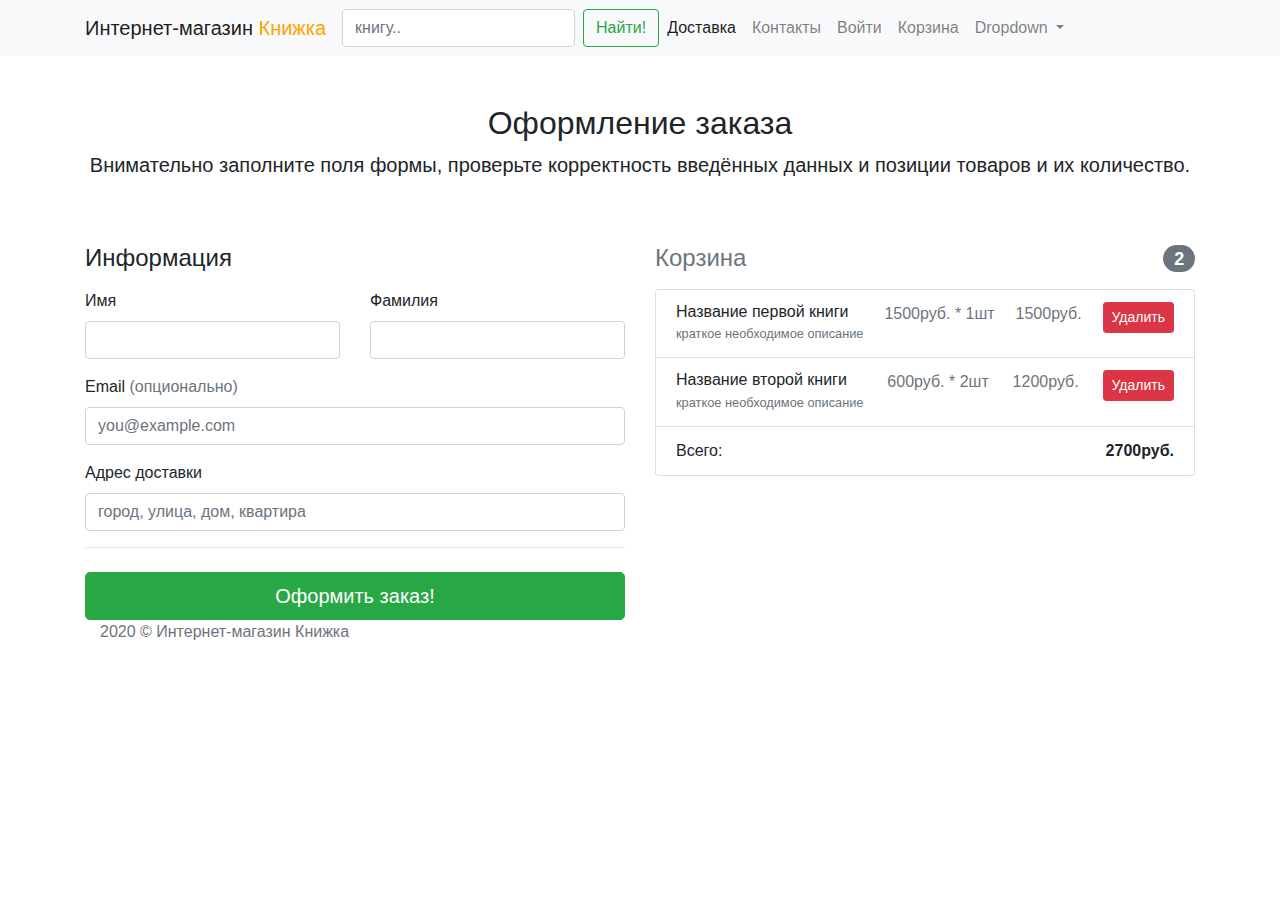
<file: basket.html>
<!doctype html>
<html lang="en">
  <head>
    <!-- Required meta tags -->
    <meta charset="utf-8">
    <meta name="viewport" content="width=device-width, initial-scale=1, shrink-to-fit=no">

    <!-- Bootstrap CSS -->
    <link rel="stylesheet" href="https://stackpath.bootstrapcdn.com/bootstrap/4.4.1/css/bootstrap.min.css" integrity="sha384-Vkoo8x4CGsO3+Hhxv8T/Q5PaXtkKtu6ug5TOeNV6gBiFeWPGFN9MuhOf23Q9Ifjh" crossorigin="anonymous">

    <!-- Custom styles for this template -->
    <!-- <link href="starter-template.css" rel="stylesheet"> -->

    <title>PHP часть 1. Основы PHP</title>

    <style>
    .card-deck{
      margin-top: 20px      
    }

    .card-body img{
      display: block;
      margin: 0 auto 15px;

    }
    .card-footer{
      background: transparent;
      border: 0;
    }
    .form-signin {
      width: 100%;
      max-width: 420px;
      padding: 15px;
      margin: auto;
    }


    .orange{
	  color: orange;
    }
    </style>
  </head>
  <body>

   

      

 
      <nav class="navbar navbar-expand-lg navbar-light bg-light">
      <div class="container">
  <a class="navbar-brand" href="/">Интернет-магазин <span class="orange">Книжка</span> </a>    <form class="form-inline my-2 my-lg-0">
      <input class="form-control mr-sm-2" type="search" placeholder="книгу.." aria-label="Search">
      <button class="btn btn-outline-success my-2 my-sm-0" type="submit">Найти!</button>
    </form>
  <button class="navbar-toggler" type="button" data-toggle="collapse" data-target="#navbarSupportedContent" aria-controls="navbarSupportedContent" aria-expanded="false" aria-label="Toggle navigation">
    <span class="navbar-toggler-icon"></span>
  </button>

  <div class="collapse navbar-collapse" id="navbarSupportedContent">
    <ul class="navbar-nav mr-auto">
      <li class="nav-item active">
        <a class="nav-link" href="delivery.html">Доставка</a>
      </li>
      <li class="nav-item">
        <a class="nav-link" href="contacts.html">Контакты</a>
      </li>
      <li class="nav-item">
        <a class="nav-link" href="login.html">Войти</a>
      </li>
      <li class="nav-item">
        <a class="nav-link" href="login.html">Корзина</a>
      </li>
      <li class="nav-item dropdown">
        <a class="nav-link dropdown-toggle" href="#" id="navbarDropdown" role="button" data-toggle="dropdown" aria-haspopup="true" aria-expanded="false">
          Dropdown
        </a>
        <div class="dropdown-menu" aria-labelledby="navbarDropdown">
          <a class="dropdown-item" href="#">Action</a>
          <a class="dropdown-item" href="#">Another action</a>
          <div class="dropdown-divider"></div>
          <a class="dropdown-item" href="#">Something else here</a>
        </div>
      </li>
    </ul>

  </div>
  </div>
</nav>


<div class="container">
  <div class="py-5 text-center">
    <h2>Оформление заказа</h2>
    <p class="lead">Внимательно заполните поля формы, проверьте корректность введённых данных и позиции товаров и их количество.</p>
  </div>

  <div class="row">
    <div class="col-md-6 order-md-2 mb-4">
      <h4 class="d-flex justify-content-between align-items-center mb-3">
        <span class="text-muted">Корзина</span>
        <span class="badge badge-secondary badge-pill">2</span>
      </h4>
      <ul class="list-group mb-3">
        <li class="list-group-item d-flex justify-content-between lh-condensed">
          <div>
            <h6 class="my-0">Название первой книги </h6>
            <small class="text-muted">краткое необходимое описание</small>
          </div>
          <span class="text-muted">1500руб. * 1шт</span>
          <span class="text-muted">1500руб.</span>
          <span ><a href="#delete" class="btn btn-danger btn-sm ">Удалить</a></span>
        </li>
        <li class="list-group-item d-flex justify-content-between lh-condensed">
          <div>
            <h6 class="my-0">Название второй книги</h6>
            <small class="text-muted">краткое необходимое описание</small>
          </div>
          <span class="text-muted">600руб. * 2шт</span>

          <span class="text-muted">1200руб.</span>
          <span ><a href="#delete" class="btn btn-danger btn-sm ">Удалить</a></span>
        </li>

        <li class="list-group-item d-flex justify-content-between">
          <span>Всего: </span>
          <strong>2700руб.</strong>
        </li>
      </ul>

    </div>
    <div class="col-md-6 order-md-1">
      <h4 class="mb-3">Информация</h4>
      <form class="needs-validation" novalidate>
        <div class="row">
          <div class="col-md-6 mb-3">
            <label for="firstName">Имя</label>
            <input type="text" class="form-control" id="firstName" placeholder="" value="" required>
            <div class="invalid-feedback">
              Укажите корректное имя
            </div>
          </div>
          <div class="col-md-6 mb-3">
            <label for="lastName">Фамилия</label>
            <input type="text" class="form-control" id="lastName" placeholder="" value="" required>
            <div class="invalid-feedback">
              Укажите корректную фамилию
            </div>
          </div>
        </div>

        <div class="mb-3">
          <label for="email">Email <span class="text-muted">(опционально)</span></label>
          <input type="email" class="form-control" id="email" placeholder="you@example.com">
          <div class="invalid-feedback">
            Укажите корректный email 
          </div>
        </div>

        <div class="mb-3">
          <label for="address">Адрес доставки</label>
          <input type="text" class="form-control" id="address" placeholder="город, улица, дом, квартира" required>
          <div class="invalid-feedback">
            Укажите адрес доставки
          </div>
        </div>
<!--
        <hr class="mb-4">
        <div class="custom-control custom-checkbox">
          <input type="checkbox" class="custom-control-input" id="same-address">
          <label class="custom-control-label" for="same-address">Запомнить адрес доставки как основной адрес</label>
        </div>
        <hr class="mb-4">

        <h4 class="mb-3">Интервал времени</h4>

        <div class="row">
          <div class="col-md-5 mb-3">
            <label for="country">Часть недели</label>
            <select class="custom-select d-block w-100" id="country" required>
              <option value="">Выберите...</option>
              <option>Рабочие дни (пн-пт)</option>
              <option>Выходные (сб-вс)</option>
            </select>
            <div class="invalid-feedback">
              Please select a valid country.
            </div>
          </div>
        </div>

        <div class="d-block my-3">
          <div class="custom-control custom-radio">
            <input id="credit" name="deliveryInterval" type="radio" class="custom-control-input" checked required value="1">
            <label class="custom-control-label" for="credit">с 8 до 13</label>
          </div>
          <div class="custom-control custom-radio">
            <input id="debit" name="deliveryInterval" type="radio" class="custom-control-input" required value="2">
            <label class="custom-control-label" for="debit">с 13 до 18</label>
          </div>
          <div class="custom-control custom-radio">
            <input id="paypal" name="deliveryInterval" type="radio" class="custom-control-input" required value="3">
            <label class="custom-control-label" for="paypal">с 18 до 23</label>
          </div>
        </div>
        <hr class="mb-4">
        <h4 class="mb-3">Платёжная информация</h4>
-->
        <!-- ВНИМАНИЕ! Не храните платёжную информацию на своём сервере -->
<!--        <div class="row">
          <div class="col-md-6 mb-3">
            <label for="cc-name">Имя на карте</label>
            <input type="text" class="form-control" id="cc-name" placeholder="" required>
            <small class="text-muted">Полностью как на карте</small>
            <div class="invalid-feedback">
              Укажите имя на карте
            </div>
          </div>
          <div class="col-md-6 mb-3">
            <label for="cc-number">Номер кредитной карты</label>
            <input type="text" class="form-control" id="cc-number" placeholder="" required>
            <div class="invalid-feedback">
              Должен быть указан номер кредитной карты
            </div>
          </div>
        </div>
        <div class="row">
          <div class="col-md-6 mb-6">
            <label for="cc-expiration">Срок действия до</label>
            <input type="text" class="form-control" id="cc-expiration" placeholder="" required>
            <div class="invalid-feedback">
              Укажите срок действия
            </div>
          </div>
          <div class="col-md-3 mb-3">
            <label for="cc-cvv">CVV</label>
            <input type="text" class="form-control" id="cc-cvv" placeholder="" required>
            <div class="invalid-feedback">
              Укажите секретный код CVV
            </div>
          </div>
        </div> -->
        <hr class="mb-4">
        <button class="btn btn-success btn-lg btn-block" type="submit">Оформить заказ!</button>
      </form>
    </div>
  </div>


  <footer class="footer">
    <div class="container">
      <span class="text-muted">2020 &copy; Интернет-магазин Книжка</span>
    </div>
  </footer>


    <!-- Optional JavaScript -->
    <!-- jQuery first, then Popper.js, then Bootstrap JS -->
    <script src="https://code.jquery.com/jquery-3.4.1.slim.min.js" integrity="sha384-J6qa4849blE2+poT4WnyKhv5vZF5SrPo0iEjwBvKU7imGFAV0wwj1yYfoRSJoZ+n" crossorigin="anonymous"></script>
    <script src="https://cdn.jsdelivr.net/npm/popper.js@1.16.0/dist/umd/popper.min.js" integrity="sha384-Q6E9RHvbIyZFJoft+2mJbHaEWldlvI9IOYy5n3zV9zzTtmI3UksdQRVvoxMfooAo" crossorigin="anonymous"></script>
    <script src="https://stackpath.bootstrapcdn.com/bootstrap/4.4.1/js/bootstrap.min.js" integrity="sha384-wfSDF2E50Y2D1uUdj0O3uMBJnjuUD4Ih7YwaYd1iqfktj0Uod8GCExl3Og8ifwB6" crossorigin="anonymous"></script>
  </body>
</html>
</file>
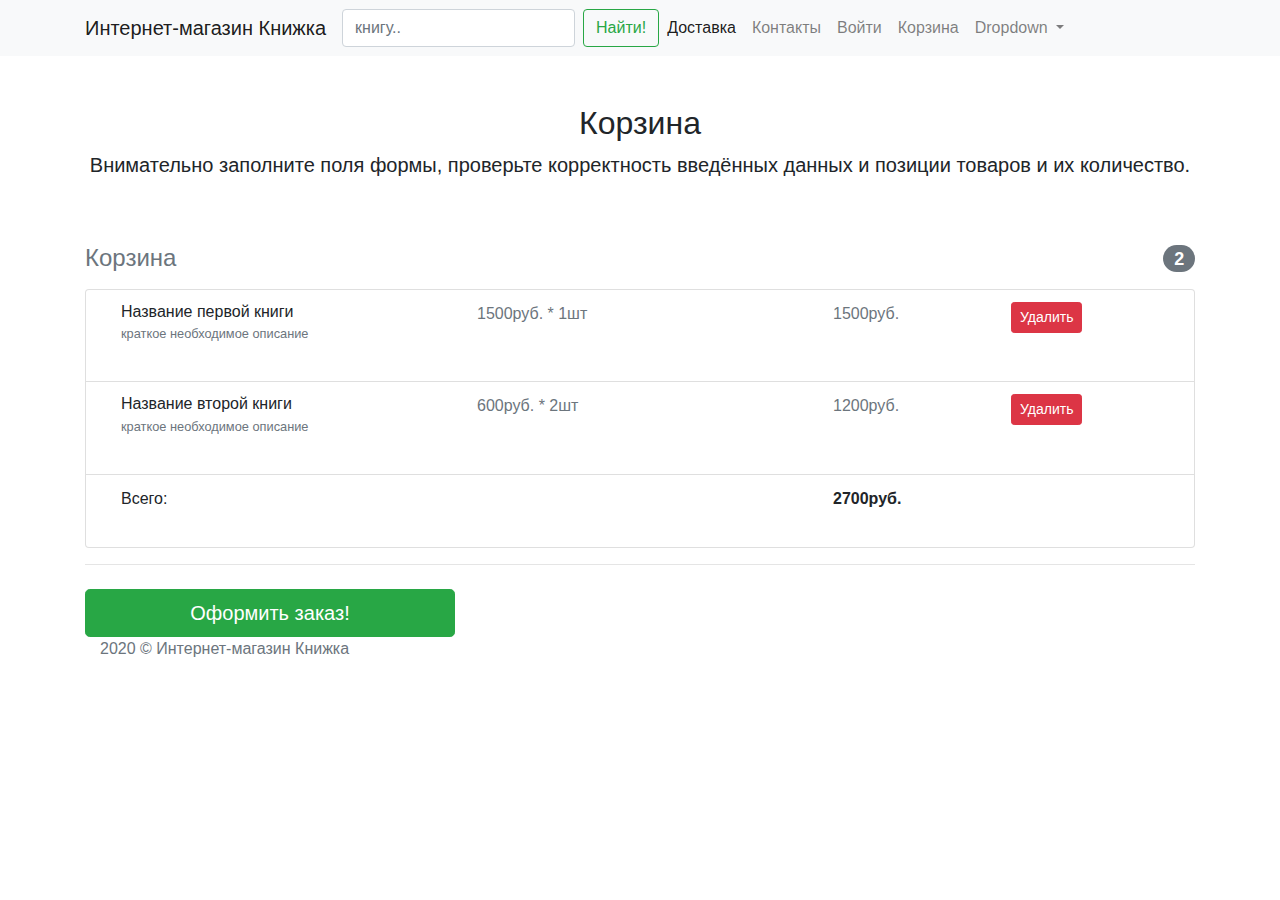
<file: basket2.html>
<!doctype html>
<html lang="en">
  <head>
    <!-- Required meta tags -->
    <meta charset="utf-8">
    <meta name="viewport" content="width=device-width, initial-scale=1, shrink-to-fit=no">

    <!-- Bootstrap CSS -->
    <link rel="stylesheet" href="https://stackpath.bootstrapcdn.com/bootstrap/4.4.1/css/bootstrap.min.css" integrity="sha384-Vkoo8x4CGsO3+Hhxv8T/Q5PaXtkKtu6ug5TOeNV6gBiFeWPGFN9MuhOf23Q9Ifjh" crossorigin="anonymous">

    <!-- Custom styles for this template -->
    <!-- <link href="starter-template.css" rel="stylesheet"> -->

    <title>PHP часть 1. Основы PHP</title>

    <style>
    .card-deck{
      margin-top: 20px      
    }

    .card-body img{
      display: block;
      margin: 0 auto 15px;

    }
    .card-footer{
      background: transparent;
      border: 0;
    }
    .form-signin {
      width: 100%;
      max-width: 420px;
      padding: 15px;
      margin: auto;
    }
    </style>
  </head>
  <body>

   

      

 
      <nav class="navbar navbar-expand-lg navbar-light bg-light">
      <div class="container">
  <a class="navbar-brand" href="/">Интернет-магазин <span class="orange">Книжка</span></a>    <form class="form-inline my-2 my-lg-0">
      <input class="form-control mr-sm-2" type="search" placeholder="книгу.." aria-label="Search">
      <button class="btn btn-outline-success my-2 my-sm-0" type="submit">Найти!</button>
    </form>
  <button class="navbar-toggler" type="button" data-toggle="collapse" data-target="#navbarSupportedContent" aria-controls="navbarSupportedContent" aria-expanded="false" aria-label="Toggle navigation">
    <span class="navbar-toggler-icon"></span>
  </button>

  <div class="collapse navbar-collapse" id="navbarSupportedContent">
    <ul class="navbar-nav mr-auto">
      <li class="nav-item active">
        <a class="nav-link" href="delivery.html">Доставка</a>
      </li>
      <li class="nav-item">
        <a class="nav-link" href="contacts.html">Контакты</a>
      </li>
      <li class="nav-item">
        <a class="nav-link" href="login.html">Войти</a>
      </li>
      <li class="nav-item">
        <a class="nav-link" href="login.html">Корзина</a>
      </li>
      <li class="nav-item dropdown">
        <a class="nav-link dropdown-toggle" href="#" id="navbarDropdown" role="button" data-toggle="dropdown" aria-haspopup="true" aria-expanded="false">
          Dropdown
        </a>
        <div class="dropdown-menu" aria-labelledby="navbarDropdown">
          <a class="dropdown-item" href="#">Action</a>
          <a class="dropdown-item" href="#">Another action</a>
          <div class="dropdown-divider"></div>
          <a class="dropdown-item" href="#">Something else here</a>
        </div>
      </li>
    </ul>

  </div>
  </div>
</nav>


<div class="container">
  <div class="py-5 text-center">
    <h2>Корзина</h2>
    <p class="lead">Внимательно заполните поля формы, проверьте корректность введённых данных и позиции товаров и их количество.</p>
  </div>

  <div class="row">
    <div class="col-md-12 mb-12">
      <h4 class="d-flex justify-content-between align-items-center mb-3">
        <span class="text-muted">Корзина</span>
        <span class="badge badge-secondary badge-pill">2</span>
      </h4>
      <ul class="list-group mb-3">
        <li class="list-group-item d-flex justify-content-between lh-condensed">
          <div class="col-md-4 mb-4">
            <h6 class="my-0">Название первой книги </h6>
            <small class="text-muted">краткое необходимое описание </small>
          </div>
          <div class="col-md-4 mb-4">
            <span class="text-muted">1500руб. * 1шт</span>
          </div>
          <div class="col-md-2 mb-2">
            <span class="text-muted">1500руб.</span>
          </div>
          <div class="col-md-2 mb-2">
            <span ><a href="#delete" class="btn btn-danger btn-sm ">Удалить</a></span>
          </div>
        </li>
        <li class="list-group-item d-flex justify-content-between lh-condensed">
          <div class="col-md-4 mb-4">
            <h6 class="my-0">Название второй книги</h6>
            <small class="text-muted">краткое необходимое описание</small>
          </div>

          <div class="col-md-4 mb-4">
            <span class="text-muted">600руб. *  2шт</span>
          </div>

          <div class="col-md-2 mb-2">
            <span class="text-muted">1200руб.</span>
          </div>

          <div class="col-md-6 mb-6">           
            <span ><a href="#delete" class="btn btn-danger btn-sm ">Удалить</a></span>
          </div>
        </li>

        <li class="list-group-item d-flex justify-content-between">
          <div class="col-md-4 mb-4">
            <span>Всего: </span>
          </div>
          <div class="col-md-4 mb-4">
          </div>
          <div class="col-md-2 mb-2">
            <strong>2700руб.</strong>
          </div>
          <div class="col-md-2 mb-2">
          </div>
        </li>
      </ul>
      <hr class="mb-4">
      <button class="col-md-4 btn btn-success btn-lg btn-block" type="submit">Оформить заказ!</button>
    </div>
    
  </div>


  <footer class="footer">
    <div class="container">
      <span class="text-muted">2020 &copy; Интернет-магазин Книжка</span>
    </div>
  </footer>


    <!-- Optional JavaScript -->
    <!-- jQuery first, then Popper.js, then Bootstrap JS -->
    <script src="https://code.jquery.com/jquery-3.4.1.slim.min.js" integrity="sha384-J6qa4849blE2+poT4WnyKhv5vZF5SrPo0iEjwBvKU7imGFAV0wwj1yYfoRSJoZ+n" crossorigin="anonymous"></script>
    <script src="https://cdn.jsdelivr.net/npm/popper.js@1.16.0/dist/umd/popper.min.js" integrity="sha384-Q6E9RHvbIyZFJoft+2mJbHaEWldlvI9IOYy5n3zV9zzTtmI3UksdQRVvoxMfooAo" crossorigin="anonymous"></script>
    <script src="https://stackpath.bootstrapcdn.com/bootstrap/4.4.1/js/bootstrap.min.js" integrity="sha384-wfSDF2E50Y2D1uUdj0O3uMBJnjuUD4Ih7YwaYd1iqfktj0Uod8GCExl3Og8ifwB6" crossorigin="anonymous"></script>
  </body>
</html>
</file>
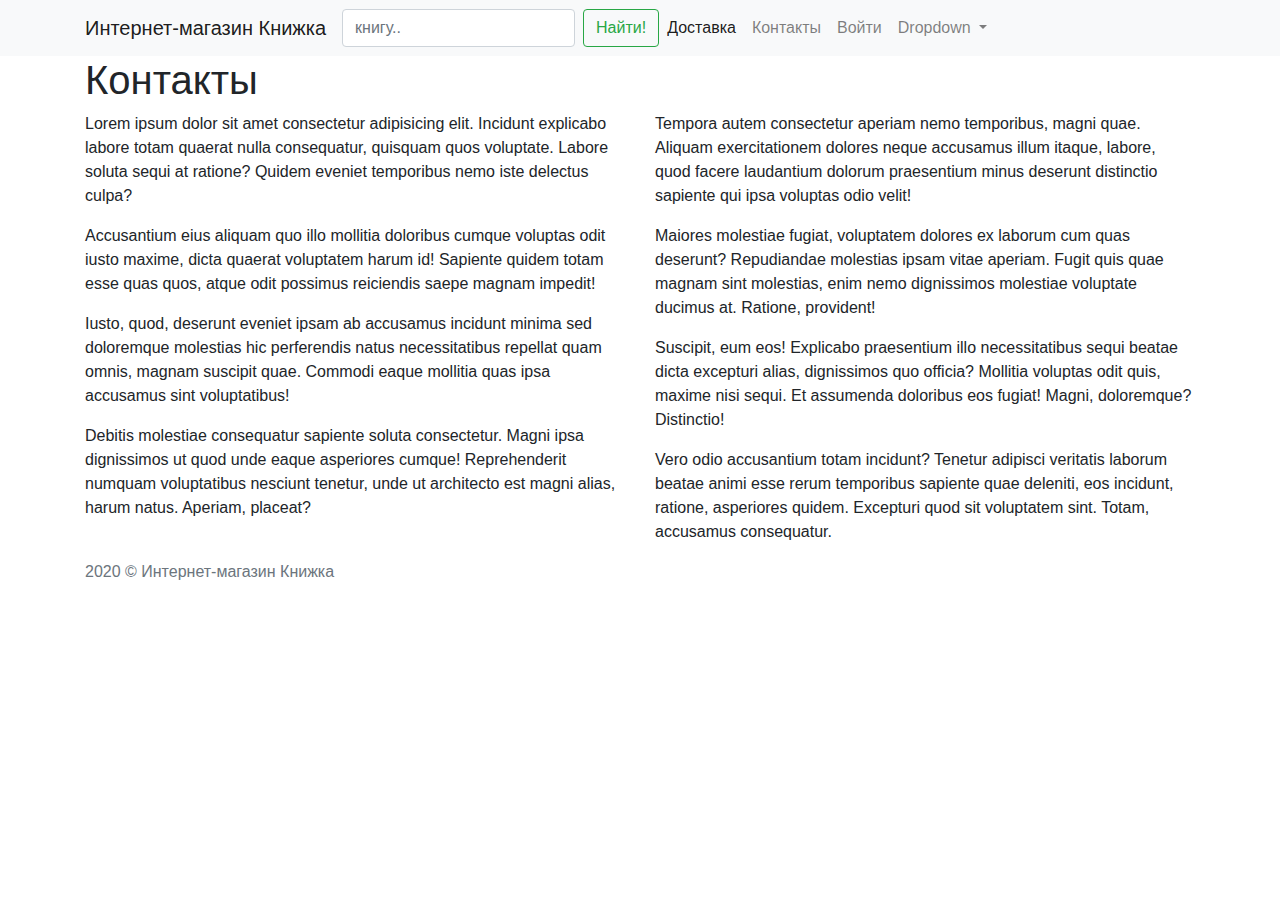
<file: contacts.html>
<!doctype html>
<html lang="en">
  <head>
    <!-- Required meta tags -->
    <meta charset="utf-8">
    <meta name="viewport" content="width=device-width, initial-scale=1, shrink-to-fit=no">

    <!-- Bootstrap CSS -->
    <link rel="stylesheet" href="https://stackpath.bootstrapcdn.com/bootstrap/4.4.1/css/bootstrap.min.css" integrity="sha384-Vkoo8x4CGsO3+Hhxv8T/Q5PaXtkKtu6ug5TOeNV6gBiFeWPGFN9MuhOf23Q9Ifjh" crossorigin="anonymous">

    <!-- Custom styles for this template -->
    <!-- <link href="starter-template.css" rel="stylesheet"> -->

    <title>PHP часть 1. Основы PHP</title>

    <style>
    .card-deck{
      margin-top: 20px      
    }

    .card-body img{
      display: block;
      margin: 0 auto 15px;

    }
    .card-footer{
      background: transparent;
      border: 0;
    }
    .form-signin {
      width: 100%;
      max-width: 420px;
      padding: 15px;
      margin: auto;
    }
    </style>
  </head>
  <body>

   

      

 
      <nav class="navbar navbar-expand-lg navbar-light bg-light">
      <div class="container">
  <a class="navbar-brand" href="/">Интернет-магазин Книжка</a>    <form class="form-inline my-2 my-lg-0">
      <input class="form-control mr-sm-2" type="search" placeholder="книгу.." aria-label="Search">
      <button class="btn btn-outline-success my-2 my-sm-0" type="submit">Найти!</button>
    </form>
  <button class="navbar-toggler" type="button" data-toggle="collapse" data-target="#navbarSupportedContent" aria-controls="navbarSupportedContent" aria-expanded="false" aria-label="Toggle navigation">
    <span class="navbar-toggler-icon"></span>
  </button>

  <div class="collapse navbar-collapse" id="navbarSupportedContent">
    <ul class="navbar-nav mr-auto">
      <li class="nav-item active">
        <a class="nav-link" href="delivery.html">Доставка</a>
      </li>
      <li class="nav-item">
        <a class="nav-link" href="contacts.html">Контакты</a>
      </li>
      <li class="nav-item">
        <a class="nav-link" href="login.html">Войти</a>
      </li>
      <li class="nav-item dropdown">
        <a class="nav-link dropdown-toggle" href="#" id="navbarDropdown" role="button" data-toggle="dropdown" aria-haspopup="true" aria-expanded="false">
          Dropdown
        </a>
        <div class="dropdown-menu" aria-labelledby="navbarDropdown">
          <a class="dropdown-item" href="#">Action</a>
          <a class="dropdown-item" href="#">Another action</a>
          <div class="dropdown-divider"></div>
          <a class="dropdown-item" href="#">Something else here</a>
        </div>
      </li>
    </ul>

  </div>
  </div>
</nav>

<div class="container">
<h1>Контакты</h1>

<div class="row">
  <div class="col-md-6">
    <p>Lorem ipsum dolor sit amet consectetur adipisicing elit. Incidunt explicabo labore totam quaerat nulla consequatur, quisquam quos voluptate. Labore soluta sequi at ratione? Quidem eveniet temporibus nemo iste delectus culpa?</p>
    <p>Accusantium eius aliquam quo illo mollitia doloribus cumque voluptas odit iusto maxime, dicta quaerat voluptatem harum id! Sapiente quidem totam esse quas quos, atque odit possimus reiciendis saepe magnam impedit!</p>
    <p>Iusto, quod, deserunt eveniet ipsam ab accusamus incidunt minima sed doloremque molestias hic perferendis natus necessitatibus repellat quam omnis, magnam suscipit quae. Commodi eaque mollitia quas ipsa accusamus sint voluptatibus!</p>
    <p>Debitis molestiae consequatur sapiente soluta consectetur. Magni ipsa dignissimos ut quod unde eaque asperiores cumque! Reprehenderit numquam voluptatibus nesciunt tenetur, unde ut architecto est magni alias, harum natus. Aperiam, placeat?</p>
  </div>
  <div class="col-md-6">
    <p>Tempora autem consectetur aperiam nemo temporibus, magni quae. Aliquam exercitationem dolores neque accusamus illum itaque, labore, quod facere laudantium dolorum praesentium minus deserunt distinctio sapiente qui ipsa voluptas odio velit!</p>
    <p>Maiores molestiae fugiat, voluptatem dolores ex laborum cum quas deserunt? Repudiandae molestias ipsam vitae aperiam. Fugit quis quae magnam sint molestias, enim nemo dignissimos molestiae voluptate ducimus at. Ratione, provident!</p>
    <p>Suscipit, eum eos! Explicabo praesentium illo necessitatibus sequi beatae dicta excepturi alias, dignissimos quo officia? Mollitia voluptas odit quis, maxime nisi sequi. Et assumenda doloribus eos fugiat! Magni, doloremque? Distinctio!</p>
    <p>Vero odio accusantium totam incidunt? Tenetur adipisci veritatis laborum beatae animi esse rerum temporibus sapiente quae deleniti, eos incidunt, ratione, asperiores quidem. Excepturi quod sit voluptatem sint. Totam, accusamus consequatur.</p>
  </div>

</div>

  
</div>

<div class="container">
     

  </div><!-- /.container -->

  <footer class="footer">
    <div class="container">
      <span class="text-muted">2020 &copy; Интернет-магазин Книжка</span>
    </div>
  </footer>


    <!-- Optional JavaScript -->
    <!-- jQuery first, then Popper.js, then Bootstrap JS -->
    <script src="https://code.jquery.com/jquery-3.4.1.slim.min.js" integrity="sha384-J6qa4849blE2+poT4WnyKhv5vZF5SrPo0iEjwBvKU7imGFAV0wwj1yYfoRSJoZ+n" crossorigin="anonymous"></script>
    <script src="https://cdn.jsdelivr.net/npm/popper.js@1.16.0/dist/umd/popper.min.js" integrity="sha384-Q6E9RHvbIyZFJoft+2mJbHaEWldlvI9IOYy5n3zV9zzTtmI3UksdQRVvoxMfooAo" crossorigin="anonymous"></script>
    <script src="https://stackpath.bootstrapcdn.com/bootstrap/4.4.1/js/bootstrap.min.js" integrity="sha384-wfSDF2E50Y2D1uUdj0O3uMBJnjuUD4Ih7YwaYd1iqfktj0Uod8GCExl3Og8ifwB6" crossorigin="anonymous"></script>
  </body>
</html>
</file>
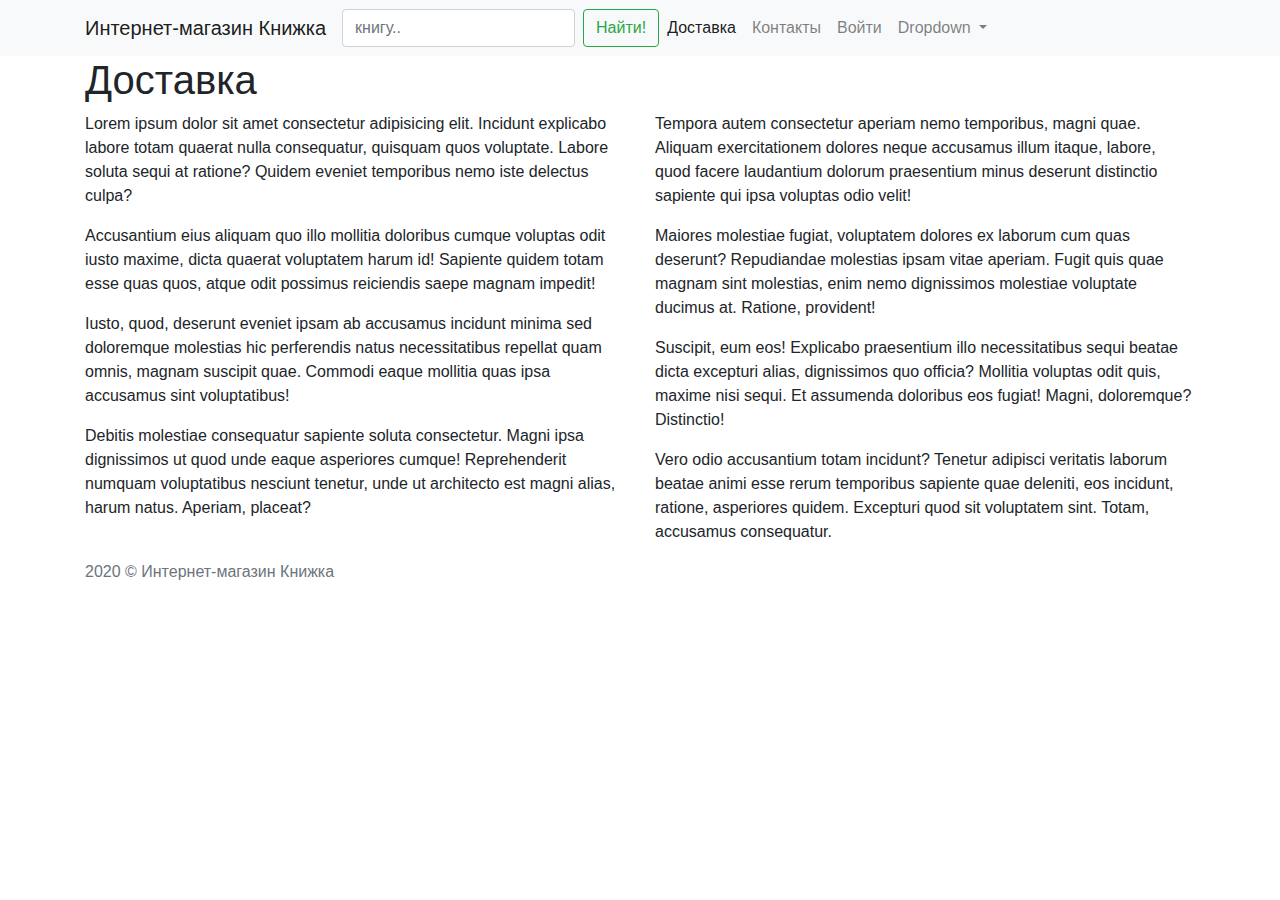
<file: delivery.html>
<!doctype html>
<html lang="en">
  <head>
    <!-- Required meta tags -->
    <meta charset="utf-8">
    <meta name="viewport" content="width=device-width, initial-scale=1, shrink-to-fit=no">

    <!-- Bootstrap CSS -->
    <link rel="stylesheet" href="https://stackpath.bootstrapcdn.com/bootstrap/4.4.1/css/bootstrap.min.css" integrity="sha384-Vkoo8x4CGsO3+Hhxv8T/Q5PaXtkKtu6ug5TOeNV6gBiFeWPGFN9MuhOf23Q9Ifjh" crossorigin="anonymous">

    <!-- Custom styles for this template -->
    <!-- <link href="starter-template.css" rel="stylesheet"> -->

    <title>PHP часть 1. Основы PHP</title>

    <style>
    .card-deck{
      margin-top: 20px      
    }

    .card-body img{
      display: block;
      margin: 0 auto 15px;

    }
    .card-footer{
      background: transparent;
      border: 0;
    }
    .form-signin {
      width: 100%;
      max-width: 420px;
      padding: 15px;
      margin: auto;
    }
    </style>
  </head>
  <body>

   

      

 
      <nav class="navbar navbar-expand-lg navbar-light bg-light">
      <div class="container">
  <a class="navbar-brand" href="/">Интернет-магазин Книжка</a>    <form class="form-inline my-2 my-lg-0">
      <input class="form-control mr-sm-2" type="search" placeholder="книгу.." aria-label="Search">
      <button class="btn btn-outline-success my-2 my-sm-0" type="submit">Найти!</button>
    </form>
  <button class="navbar-toggler" type="button" data-toggle="collapse" data-target="#navbarSupportedContent" aria-controls="navbarSupportedContent" aria-expanded="false" aria-label="Toggle navigation">
    <span class="navbar-toggler-icon"></span>
  </button>

  <div class="collapse navbar-collapse" id="navbarSupportedContent">
    <ul class="navbar-nav mr-auto">
      <li class="nav-item active">
        <a class="nav-link" href="delivery.html">Доставка</a>
      </li>
      <li class="nav-item">
        <a class="nav-link" href="contacts.html">Контакты</a>
      </li>
      <li class="nav-item">
        <a class="nav-link" href="login.html">Войти</a>
      </li>
      <li class="nav-item dropdown">
        <a class="nav-link dropdown-toggle" href="#" id="navbarDropdown" role="button" data-toggle="dropdown" aria-haspopup="true" aria-expanded="false">
          Dropdown
        </a>
        <div class="dropdown-menu" aria-labelledby="navbarDropdown">
          <a class="dropdown-item" href="#">Action</a>
          <a class="dropdown-item" href="#">Another action</a>
          <div class="dropdown-divider"></div>
          <a class="dropdown-item" href="#">Something else here</a>
        </div>
      </li>
    </ul>

  </div>
  </div>
</nav>

<div class="container">
<h1>Доставка</h1>

<div class="row">
  <div class="col-md-6">
    <p>Lorem ipsum dolor sit amet consectetur adipisicing elit. Incidunt explicabo labore totam quaerat nulla consequatur, quisquam quos voluptate. Labore soluta sequi at ratione? Quidem eveniet temporibus nemo iste delectus culpa?</p>
    <p>Accusantium eius aliquam quo illo mollitia doloribus cumque voluptas odit iusto maxime, dicta quaerat voluptatem harum id! Sapiente quidem totam esse quas quos, atque odit possimus reiciendis saepe magnam impedit!</p>
    <p>Iusto, quod, deserunt eveniet ipsam ab accusamus incidunt minima sed doloremque molestias hic perferendis natus necessitatibus repellat quam omnis, magnam suscipit quae. Commodi eaque mollitia quas ipsa accusamus sint voluptatibus!</p>
    <p>Debitis molestiae consequatur sapiente soluta consectetur. Magni ipsa dignissimos ut quod unde eaque asperiores cumque! Reprehenderit numquam voluptatibus nesciunt tenetur, unde ut architecto est magni alias, harum natus. Aperiam, placeat?</p>
  </div>
  <div class="col-md-6">
    <p>Tempora autem consectetur aperiam nemo temporibus, magni quae. Aliquam exercitationem dolores neque accusamus illum itaque, labore, quod facere laudantium dolorum praesentium minus deserunt distinctio sapiente qui ipsa voluptas odio velit!</p>
    <p>Maiores molestiae fugiat, voluptatem dolores ex laborum cum quas deserunt? Repudiandae molestias ipsam vitae aperiam. Fugit quis quae magnam sint molestias, enim nemo dignissimos molestiae voluptate ducimus at. Ratione, provident!</p>
    <p>Suscipit, eum eos! Explicabo praesentium illo necessitatibus sequi beatae dicta excepturi alias, dignissimos quo officia? Mollitia voluptas odit quis, maxime nisi sequi. Et assumenda doloribus eos fugiat! Magni, doloremque? Distinctio!</p>
    <p>Vero odio accusantium totam incidunt? Tenetur adipisci veritatis laborum beatae animi esse rerum temporibus sapiente quae deleniti, eos incidunt, ratione, asperiores quidem. Excepturi quod sit voluptatem sint. Totam, accusamus consequatur.</p>
  </div>

</div>

  
</div>

<div class="container">
     

  </div><!-- /.container -->

  <footer class="footer">
    <div class="container">
      <span class="text-muted">2020 &copy; Интернет-магазин Книжка</span>
    </div>
  </footer>


    <!-- Optional JavaScript -->
    <!-- jQuery first, then Popper.js, then Bootstrap JS -->
    <script src="https://code.jquery.com/jquery-3.4.1.slim.min.js" integrity="sha384-J6qa4849blE2+poT4WnyKhv5vZF5SrPo0iEjwBvKU7imGFAV0wwj1yYfoRSJoZ+n" crossorigin="anonymous"></script>
    <script src="https://cdn.jsdelivr.net/npm/popper.js@1.16.0/dist/umd/popper.min.js" integrity="sha384-Q6E9RHvbIyZFJoft+2mJbHaEWldlvI9IOYy5n3zV9zzTtmI3UksdQRVvoxMfooAo" crossorigin="anonymous"></script>
    <script src="https://stackpath.bootstrapcdn.com/bootstrap/4.4.1/js/bootstrap.min.js" integrity="sha384-wfSDF2E50Y2D1uUdj0O3uMBJnjuUD4Ih7YwaYd1iqfktj0Uod8GCExl3Og8ifwB6" crossorigin="anonymous"></script>
  </body>
</html>
</file>
<file: starter-template.css>
body {
  padding-top: 50px;
}
.starter-template {
  padding: 40px 15px;
  text-align: center;
}

html {
  position: relative;
  min-height: 100%;
}
body {
  margin-bottom: 60px; /* Margin bottom by footer height */
}
.footer {
  position: absolute;
  bottom: 0;
  width: 100%;
  height: 60px; /* Set the fixed height of the footer here */
  line-height: 60px; /* Vertically center the text there */
  background-color: #f4f3ed;
}
 




/* Custom page CSS
-------------------------------------------------- */
/* Not required for template or sticky footer method. */

/*.container {*/
/*  width: auto;*/
/*  max-width: 680px;*/
/*  padding: 0 15px;*/
/*}*/
.container {
  width: 1280px;
  width: 992px;
}
</file>
